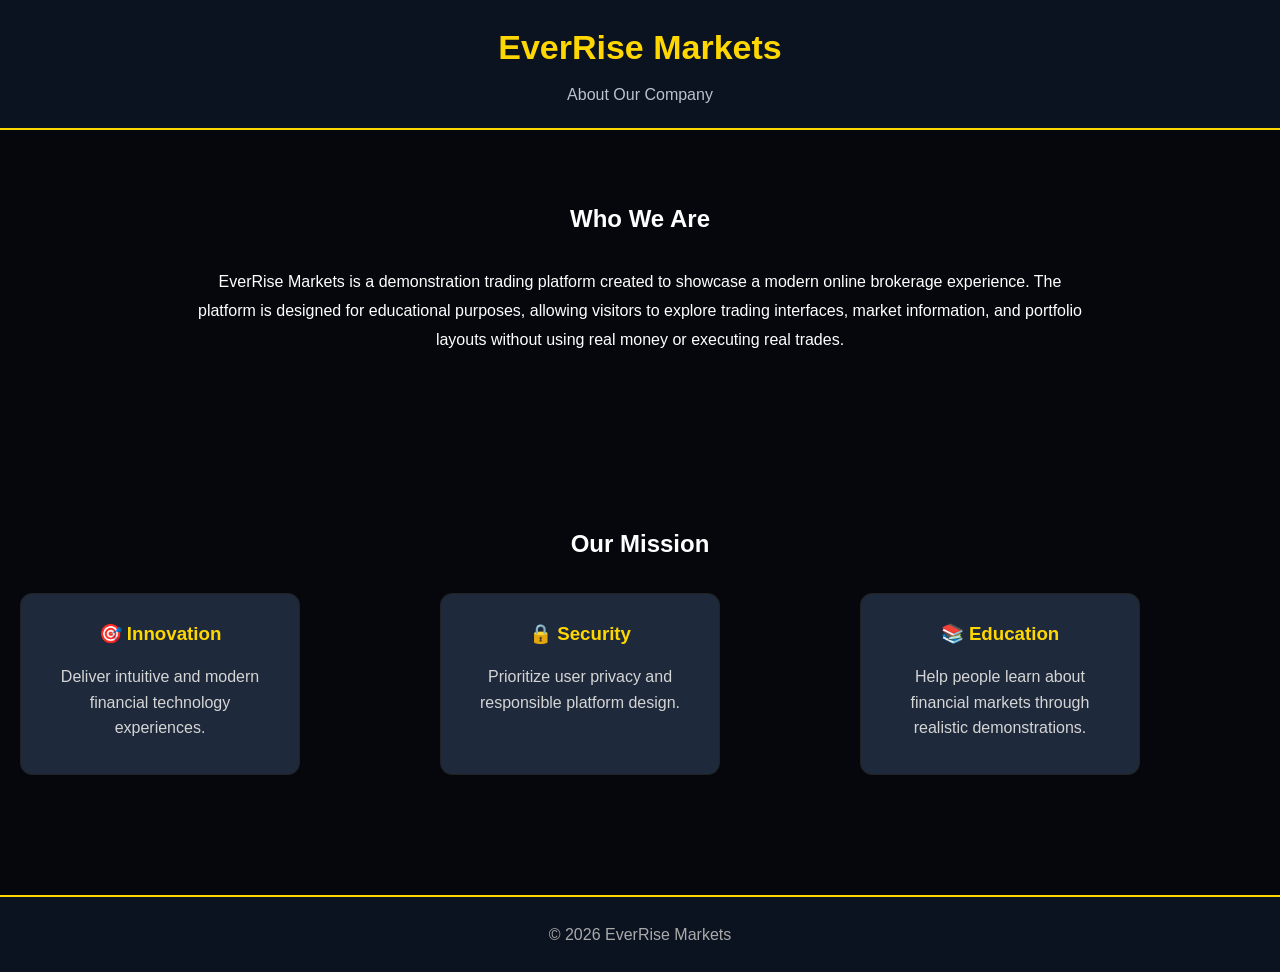
<file: about.html>
<!DOCTYPE html>
<html lang="en">
<head>
<meta charset="UTF-8">
<meta name="viewport" content="width=device-width, initial-scale=1.0">
<title>About Us - EverRise Markets</title>

<link rel="stylesheet" href="style.css">
</head>

<body>

<header>

<h1>EverRise Markets</h1>

<p>About Our Company</p>

</header>

<section class="section">

<h2>Who We Are</h2>

<p style="max-width:900px;margin:30px auto;line-height:1.8;">

EverRise Markets is a demonstration trading platform created to showcase a modern online brokerage experience. The platform is designed for educational purposes, allowing visitors to explore trading interfaces, market information, and portfolio layouts without using real money or executing real trades.

</p>

</section>

<section class="section">

<h2>Our Mission</h2>

<div class="cards">

<div class="card">
<h3>🎯 Innovation</h3>
<p>Deliver intuitive and modern financial technology experiences.</p>
</div>

<div class="card">
<h3>🔒 Security</h3>
<p>Prioritize user privacy and responsible platform design.</p>
</div>

<div class="card">
<h3>📚 Education</h3>
<p>Help people learn about financial markets through realistic demonstrations.</p>
</div>

</div>

</section>

<footer>

<p>© 2026 EverRise Markets</p>

</footer>

<script src="script.js"></script>

</body>
</html>
</file>
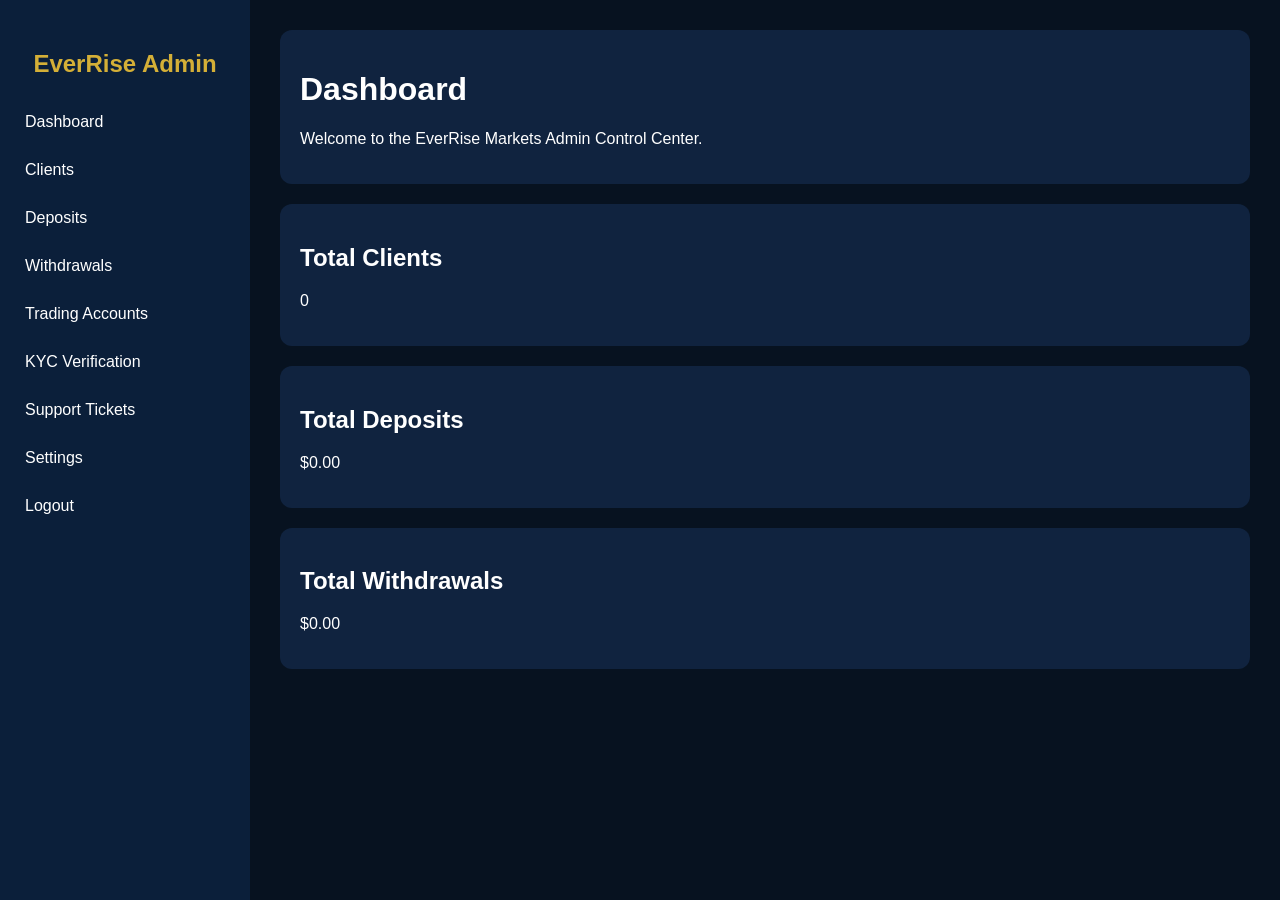
<file: admin.html>
<!DOCTYPE html>
<html lang="en">
<head>
<meta charset="UTF-8">
<meta name="viewport" content="width=device-width, initial-scale=1.0">
<title>EverRise Markets Admin Dashboard</title>

<style>

body{
    margin:0;
    font-family:Arial,Helvetica,sans-serif;
    background:#071220;
    color:white;
}

.sidebar{
    position:fixed;
    width:250px;
    height:100%;
    background:#0B1F3A;
    padding-top:30px;
}

.sidebar h2{
    text-align:center;
    color:#D4AF37;
}

.sidebar a{
    display:block;
    color:white;
    text-decoration:none;
    padding:15px 25px;
}

.sidebar a:hover{
    background:#D4AF37;
    color:#0B1F3A;
}

.main{
    margin-left:250px;
    padding:30px;
}

.card{
    background:#10233f;
    padding:20px;
    border-radius:12px;
    margin-bottom:20px;
}

</style>

</head>

<body>

<div class="sidebar">

<h2>EverRise Admin</h2>

<a href="#">Dashboard</a>
<a href="#">Clients</a>
<a href="#">Deposits</a>
<a href="#">Withdrawals</a>
<a href="#">Trading Accounts</a>
<a href="#">KYC Verification</a>
<a href="#">Support Tickets</a>
<a href="#">Settings</a>
<a href="#">Logout</a>

</div>

<div class="main">

<div class="card">
<h1>Dashboard</h1>
<p>Welcome to the EverRise Markets Admin Control Center.</p>
</div>

<div class="card">
<h2>Total Clients</h2>
<p>0</p>
</div>

<div class="card">
<h2>Total Deposits</h2>
<p>$0.00</p>
</div>

<div class="card">
<h2>Total Withdrawals</h2>
<p>$0.00</p>
</div>

</div>

</body>
</html>
</file>
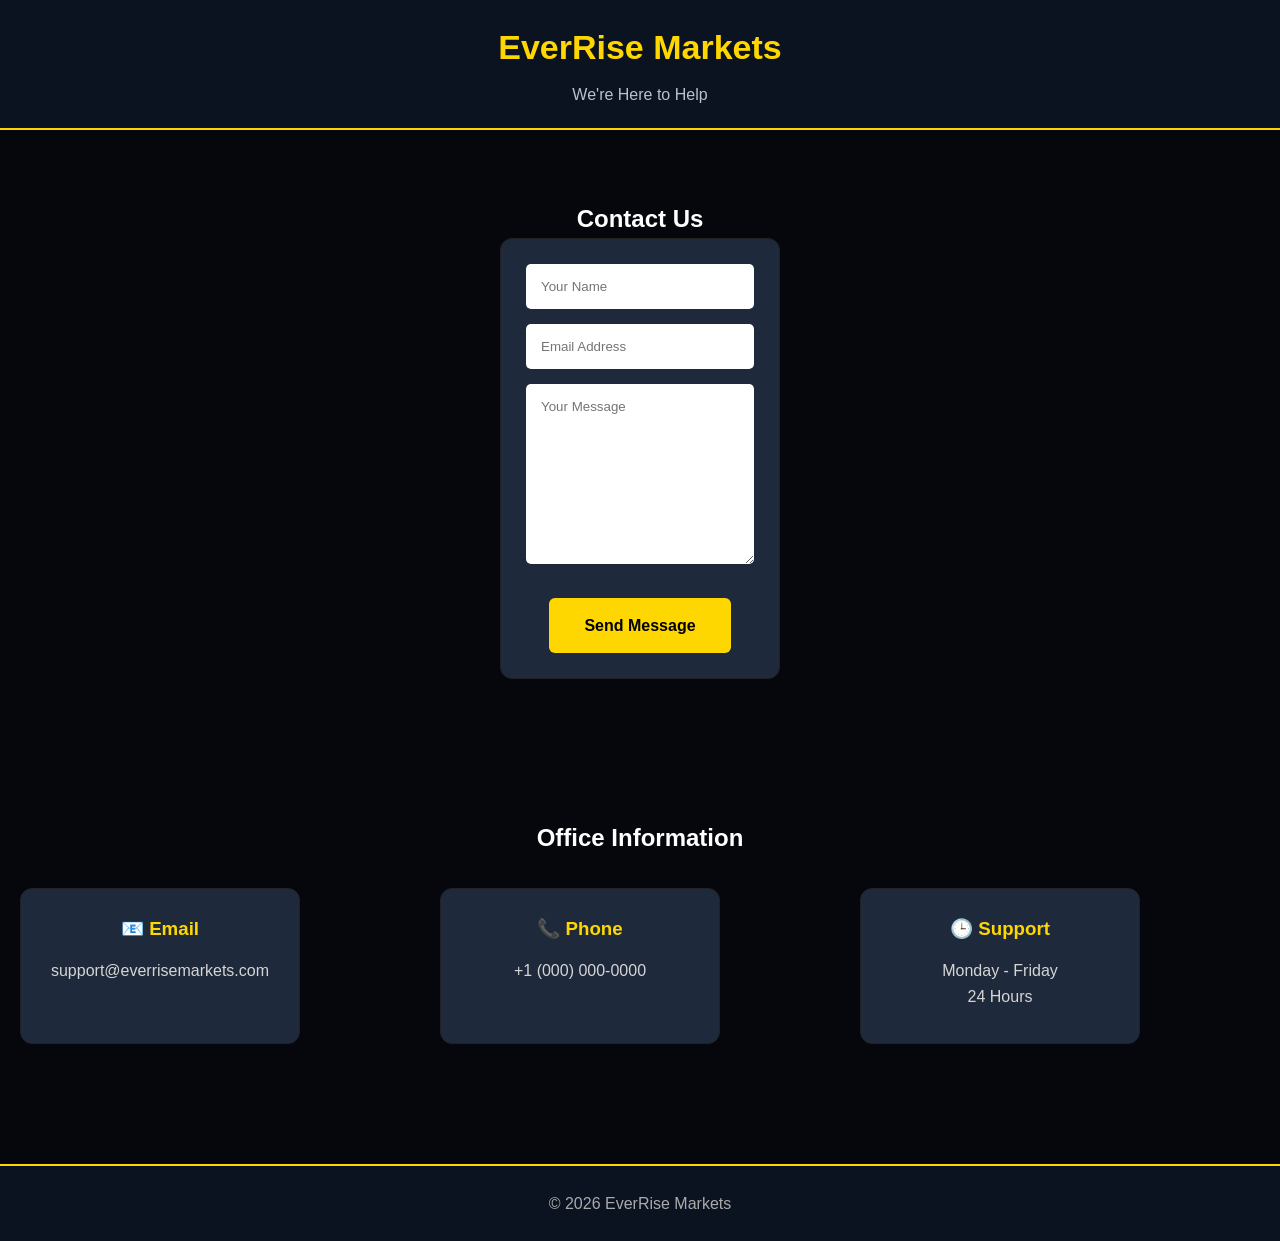
<file: contact.html>
<!DOCTYPE html>
<html lang="en">
<head>
<meta charset="UTF-8">
<meta name="viewport" content="width=device-width, initial-scale=1.0">
<title>Contact - EverRise Markets</title>

<link rel="stylesheet" href="style.css">

</head>

<body>

<header>

<h1>EverRise Markets</h1>

<p>We're Here to Help</p>

</header>

<section class="section">

<h2>Contact Us</h2>

<div class="card" style="max-width:700px;margin:auto;">

<input
type="text"
placeholder="Your Name"
style="width:100%;padding:15px;margin-bottom:15px;border:none;border-radius:5px;">

<input
type="email"
placeholder="Email Address"
style="width:100%;padding:15px;margin-bottom:15px;border:none;border-radius:5px;">

<textarea
placeholder="Your Message"
style="width:100%;height:180px;padding:15px;border:none;border-radius:5px;"></textarea>

<br><br>

<a href="#" class="btn">

Send Message

</a>

</div>

</section>

<section class="section">

<h2>Office Information</h2>

<div class="cards">

<div class="card">

<h3>📧 Email</h3>

<p>support@everrisemarkets.com</p>

</div>

<div class="card">

<h3>📞 Phone</h3>

<p>+1 (000) 000-0000</p>

</div>

<div class="card">

<h3>🕒 Support</h3>

<p>Monday - Friday<br>24 Hours</p>

</div>

</div>

</section>

<footer>

<p>

© 2026 EverRise Markets

</p>

</footer>

<script src="script.js"></script>

</body>

</html>
</file>
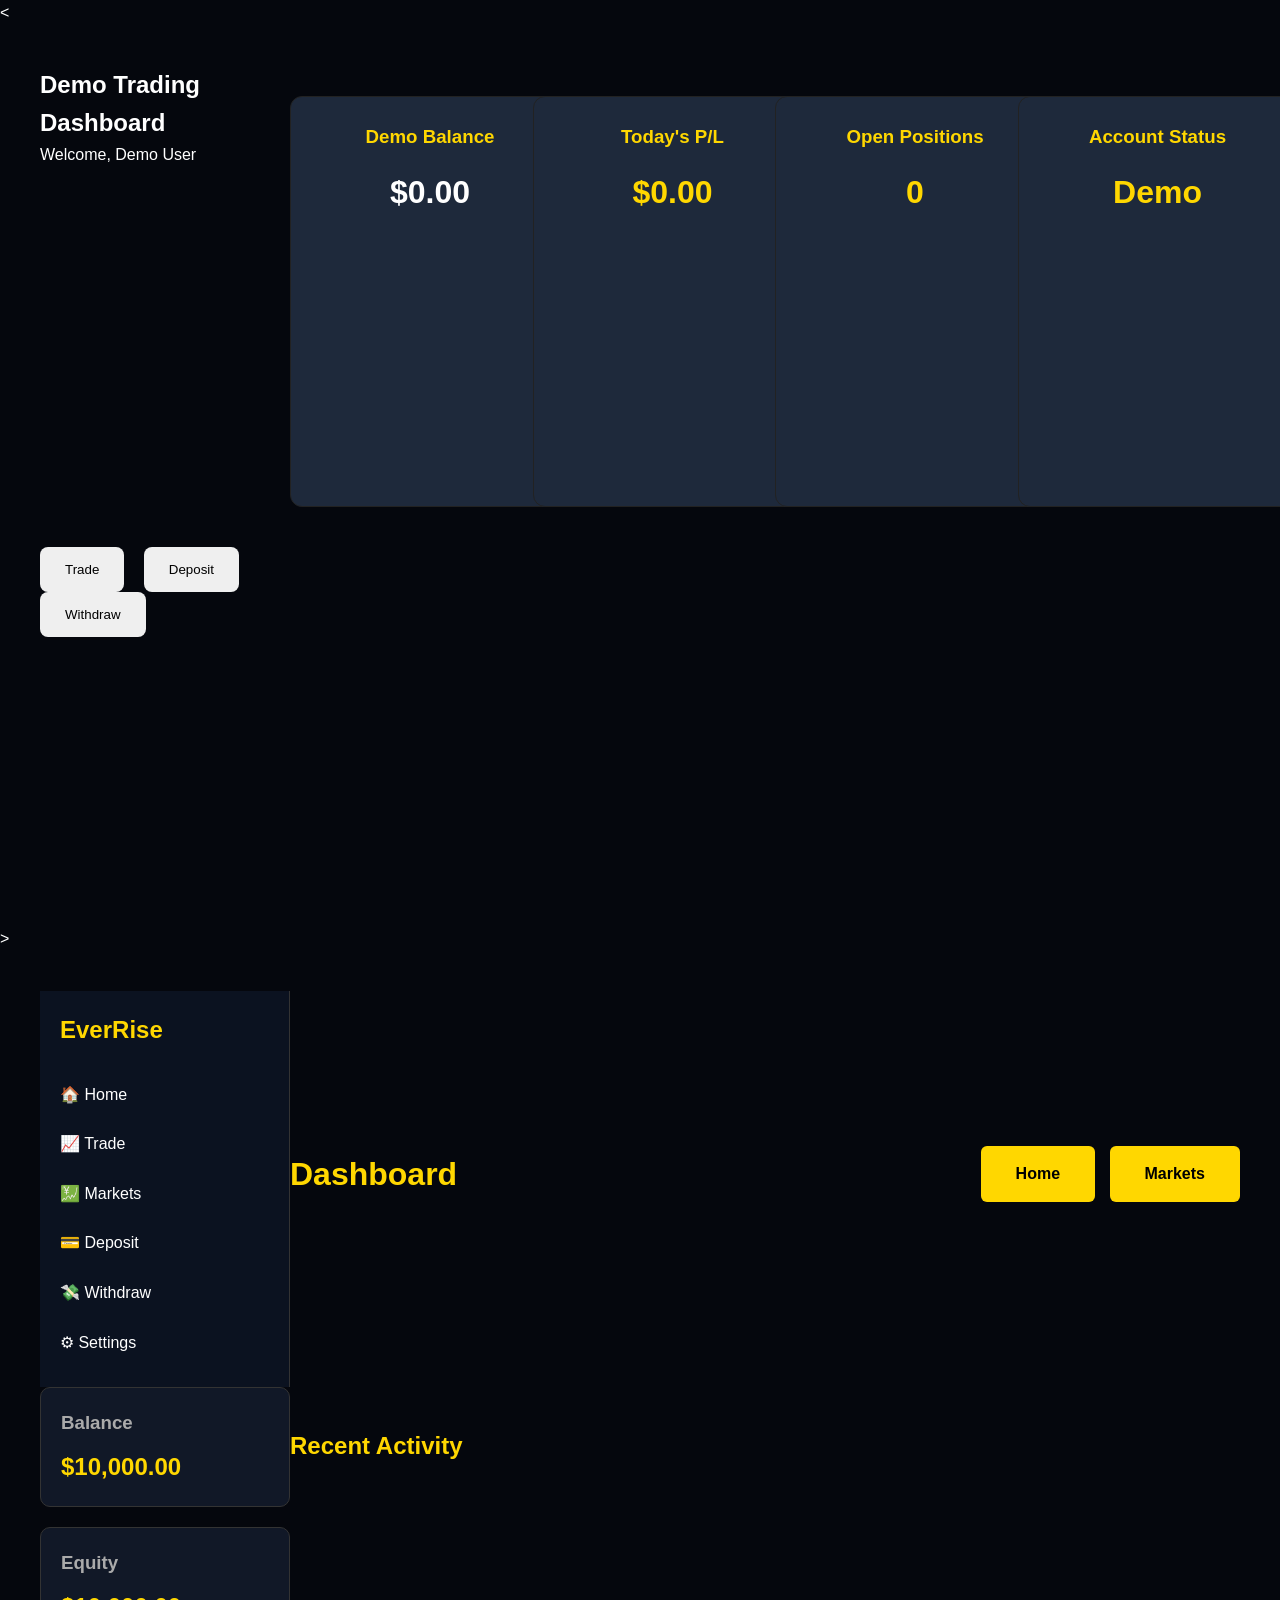
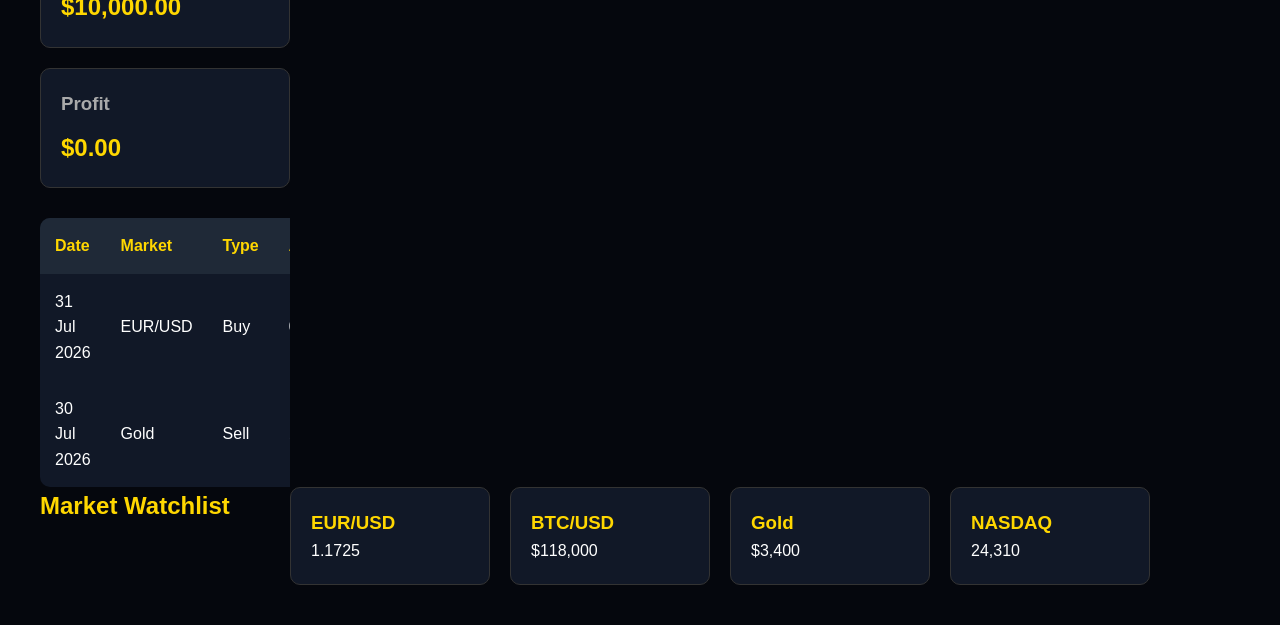
<file: dashboard.html>
<!DOCTYPE html>
<html lang="en">
<head>
<meta charset="UTF-8">
<meta name="viewport" content="width=device-width, initial-scale=1.0">
<title>Dashboard - EverRise Markets</title>

<link rel="stylesheet" href="style.css">

<style>
.dashboard{
display:grid;
grid-template-columns:250px 1fr;
min-height:100vh;
}

.sidebar{
background:#0b1220;
padding:20px;
border-right:1px solid #333;
}

.sidebar h2{
color:gold;
margin-bottom:20px;
}

.sidebar a{
display:block;
color:white;
text-decoration:none;
padding:12px 0;
}

.sidebar a:hover{
color:gold;
}

.main{
padding:25px;
background:#05070d;
}

.topcards{
display:flex;
flex-wrap:wrap;
gap:20px;
margin-bottom:30px;
}

.balance{
background:#111827;
padding:20px;
border-radius:10px;
flex:1;
min-width:220px;
border:1px solid #333;
}

.balance h3{
color:#aaa;
}

.balance h2{
color:gold;
margin-top:10px;
}
<div style="margin-bottom:30px;">

<a href="#" class="btn">Deposit</a>

<a href="#" class="btn" style="margin-left:10px;">Withdraw</a>

<a href="#" class="btn" style="margin-left:10px;">Trade</a>

</div>
.chart{
height:350px;
background:#111827;
border-radius:10px;
display:flex;
align-items:center;
justify-content:center;
color:#777;
font-size:24px;
border:1px solid #333;
margin-bottom:30px;
}

.watchlist{
display:flex;
flex-wrap:wrap;
gap:20px;
}

.marketcard{
background:#111827;
padding:20px;
border-radius:10px;
width:200px;
border:1px solid #333;
}

.marketcard h3{
color:gold;
}
</style>

</head>

<<div class="dashboard">

    <div class="topbar">
        <h2>Demo Trading Dashboard</h2>
        <p>Welcome, Demo User</p>
    </div>

    <div class="cards">

        <div class="card">
            <h3>Demo Balance</h3>
            <h1>$0.00</h1>
        </div>

        <div class="card">
            <h3>Today's P/L</h3>
            <h2>$0.00</h2>
        </div>

        <div class="card">
            <h3>Open Positions</h3>
            <h2>0</h2>
        </div>

        <div class="card">
            <h3>Account Status</h3>
            <h2>Demo</h2>
        </div>

    </div>

    <div class="actions">
        <button onclick="location.href='trade.html'">Trade</button>

        <button onclick="alert('Demo platform: no real deposits accepted.')">
            Deposit
        </button>

        <button onclick="alert('Demo platform: withdrawals are unavailable.')">
            Withdraw
        </button>
    </div>

</div>>

<div class="dashboard">

<div class="sidebar">

<h2>EverRise</h2>

<a href="index.html">🏠 Home</a>

<a href="#">📈 Trade</a>

<a href="markets.html">💹 Markets</a>

<a href="#">💳 Deposit</a>

<a href="#">💸 Withdraw</a>

<a href="#">⚙ Settings</a>

</div>

<div style="display:flex;justify-content:space-between;align-items:center;margin-bottom:30px;">

<h1 style="color:gold;">
Dashboard
</h1>

<div>

<a href="index.html" class="btn">Home</a>

<a href="markets.html" class="btn" style="margin-left:10px;">Markets</a>

</div>

</div>

<div class="topcards">

<div class="balance">
<h3>Balance</h3>
<h2>$10,000.00</h2>
</div>

<div class="balance">
<h3>Equity</h3>
<h2>$10,000.00</h2>
</div>

<div class="balance">
<h3>Profit</h3>
<h2>$0.00</h2>
</div>

</div>
<h2 style="color:gold;margin:40px 0 20px;">Recent Activity</h2>

<div style="overflow-x:auto;">

<table style="width:100%;border-collapse:collapse;background:#111827;border-radius:10px;overflow:hidden;">

<tr style="background:#1f2937;color:gold;">
<th style="padding:15px;text-align:left;">Date</th>
<th style="padding:15px;text-align:left;">Market</th>
<th style="padding:15px;text-align:left;">Type</th>
<th style="padding:15px;text-align:left;">Amount</th>
<th style="padding:15px;text-align:left;">Status</th>
</tr>

<tr>
<td style="padding:15px;">31 Jul 2026</td>
<td style="padding:15px;">EUR/USD</td>
<td style="padding:15px;">Buy</td>
<td style="padding:15px;">0.50 Lot</td>
<td style="padding:15px;color:lime;">Open</td>
</tr>

<tr>
<td style="padding:15px;">30 Jul 2026</td>
<td style="padding:15px;">Gold</td>
<td style="padding:15px;">Sell</td>
<td style="padding:15px;">1.00 Lot</td>
<td style="padding:15px;color:#ff4d4d;">Closed</td>
</tr>

</table>

</div>
<div class="chart">

<iframe
src="https://s.tradingview.com/widgetembed/?frameElementId=tradingview&symbol=FX%3AEURUSD&interval=60&theme=dark&style=1&timezone=Etc%2FUTC&withdateranges=1&hide_side_toolbar=0&allow_symbol_change=1&saveimage=1&studies=[]"
style="width:100%;height:100%;border:none;border-radius:10px;">
</iframe>

</div>



<h2 style="color:gold;margin-bottom:20px;">Market Watchlist</h2>

<div class="watchlist">

<div class="marketcard">
<h3>EUR/USD</h3>
<p id="eurusd">1.1725</p>
</div>

<div class="marketcard">
<h3>BTC/USD</h3>
<p id="btc">$118,000</p>
</div>

<div class="marketcard">
<h3>Gold</h3>
<p id="gold">$3,400</p>
</div>

<div class="marketcard">
<h3>NASDAQ</h3>
<p id="nasdaq">24,310</p>
</div>

</div>

</div>

</div>

<script src="script.js"></script>

</body>
</html>
</file>
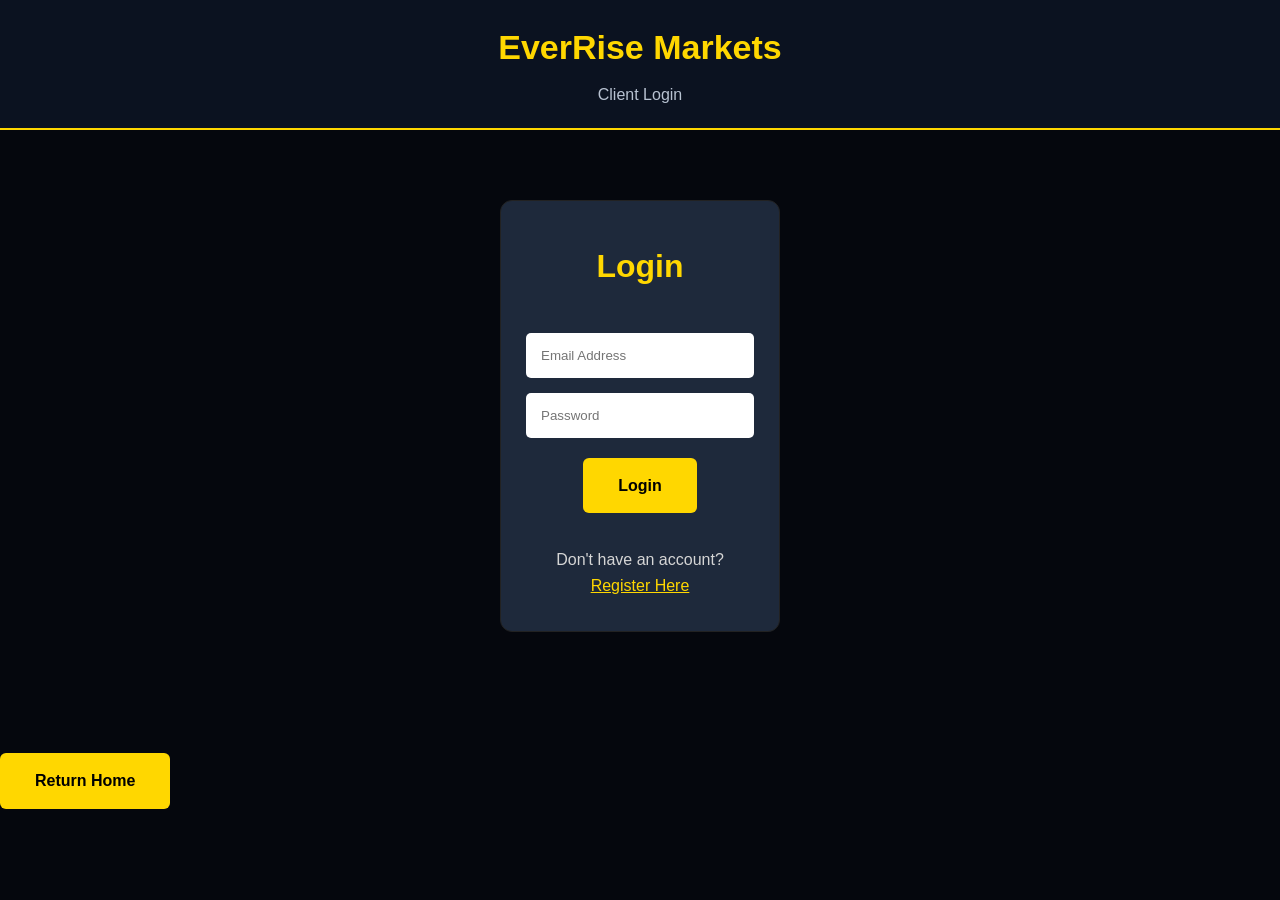
<file: login.html>
<!DOCTYPE html>
<html lang="en">
<head>
<meta charset="UTF-8">
<meta name="viewport" content="width=device-width, initial-scale=1.0">
<title>Login - EverRise Markets</title>

<link rel="stylesheet" href="style.css">

</head>

<body>

<header>

<h1>EverRise Markets</h1>

<p>Client Login</p>

</header>

<section class="section">

<div class="card" style="max-width:400px;margin:auto;">

<h2 style="color:gold;">Login</h2>

<br>

<input
type="email"
placeholder="Email Address"
style="width:100%;padding:15px;margin-bottom:15px;border:none;border-radius:5px;">

<input
type="password"
placeholder="Password"
style="width:100%;padding:15px;margin-bottom:20px;border:none;border-radius:5px;">

<a href="dashboard.html" class="btn">

Login

</a>

<br><br>

<p>

Don't have an account?

<a href="register.html" style="color:gold;">

Register Here

</a>

</p>

</div>

</section>

<script src="script.js"></script>

</body>
</html>
<br><br>

<a href="index.html" class="btn">

Return Home

</a>
</file>
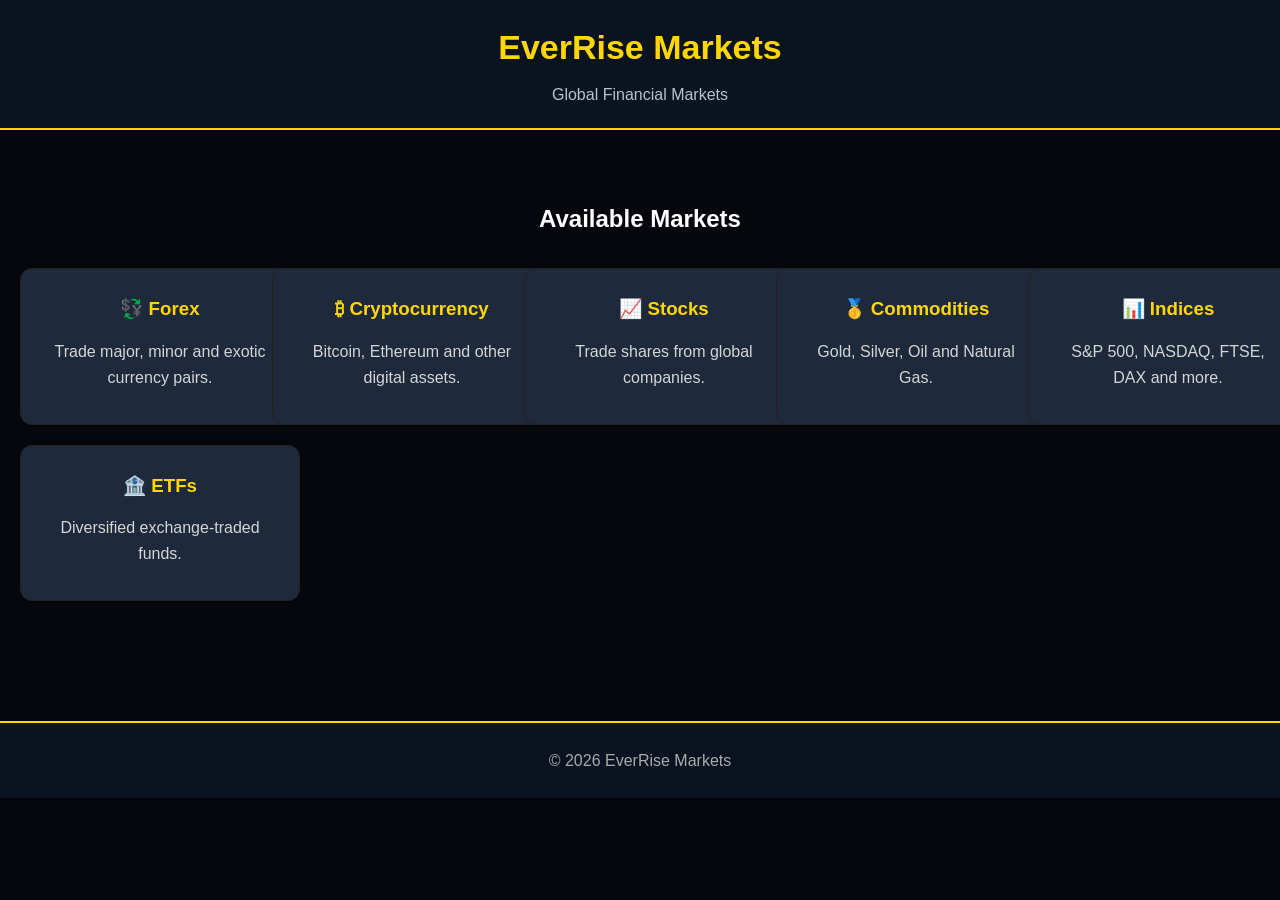
<file: markets.html>
<!DOCTYPE html>
<html lang="en">
<head>
<meta charset="UTF-8">
<meta name="viewport" content="width=device-width, initial-scale=1.0">
<title>Markets - EverRise Markets</title>
<link rel="stylesheet" href="style.css">
</head>

<body>

<header>
<h1>EverRise Markets</h1>
<p>Global Financial Markets</p>
</header>

<section class="section">

<h2>Available Markets</h2>

<div class="cards">

<div class="card">
<h3>💱 Forex</h3>
<p>Trade major, minor and exotic currency pairs.</p>
</div>

<div class="card">
<h3>₿ Cryptocurrency</h3>
<p>Bitcoin, Ethereum and other digital assets.</p>
</div>

<div class="card">
<h3>📈 Stocks</h3>
<p>Trade shares from global companies.</p>
</div>

<div class="card">
<h3>🥇 Commodities</h3>
<p>Gold, Silver, Oil and Natural Gas.</p>
</div>

<div class="card">
<h3>📊 Indices</h3>
<p>S&P 500, NASDAQ, FTSE, DAX and more.</p>
</div>

<div class="card">
<h3>🏦 ETFs</h3>
<p>Diversified exchange-traded funds.</p>
</div>

</div>

</section>

<footer>

<p>© 2026 EverRise Markets</p>

</footer>

<script src="script.js"></script>

</body>
</html>
</file>
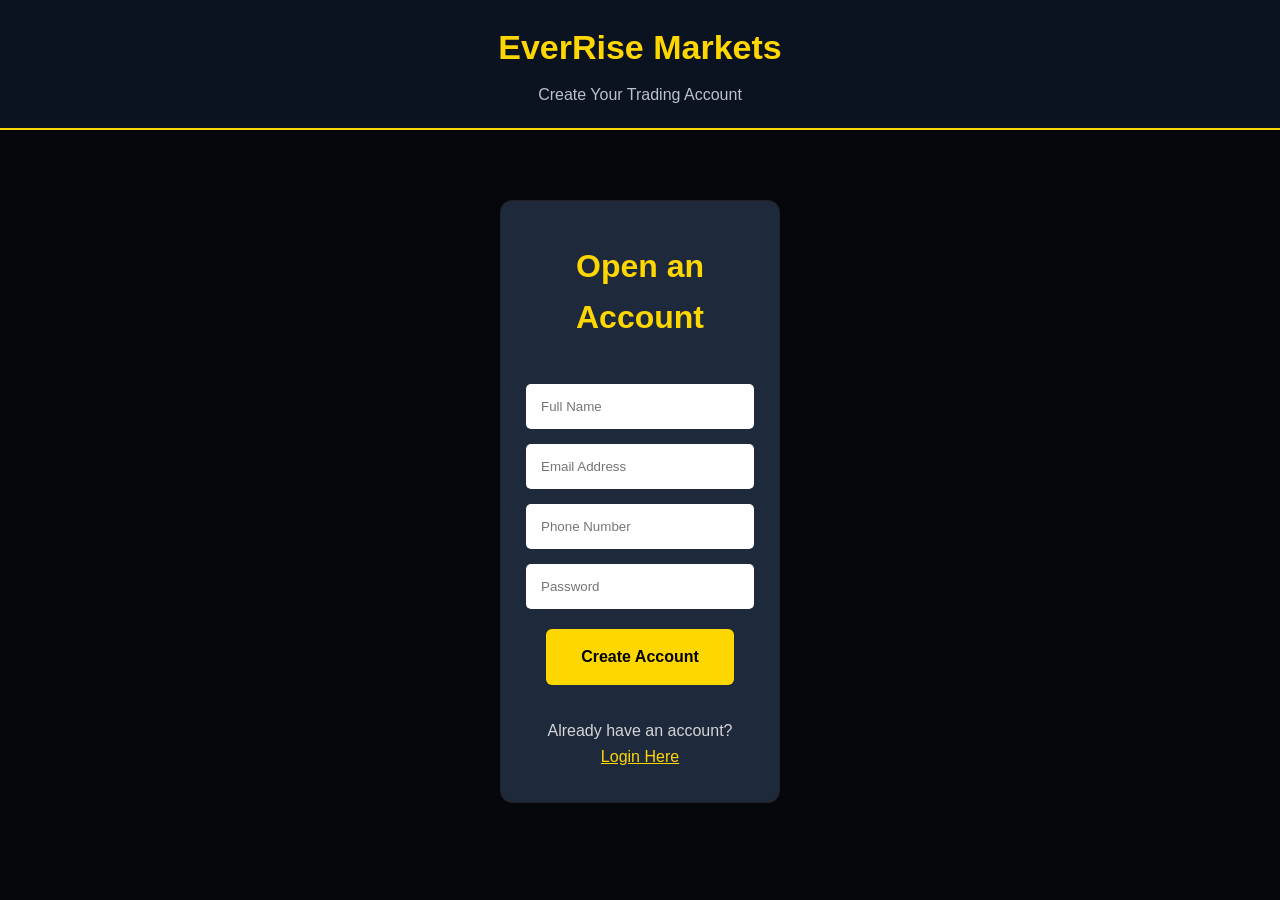
<file: register.html>
<!DOCTYPE html>
<html lang="en">
<head>
<meta charset="UTF-8">
<meta name="viewport" content="width=device-width, initial-scale=1.0">
<title>Register - EverRise Markets</title>

<link rel="stylesheet" href="style.css">

</head>

<body>

<header>

<h1>EverRise Markets</h1>

<p>Create Your Trading Account</p>

</header>

<section class="section">

<div class="card" style="max-width:450px;margin:auto;">

<h2 style="color:gold;">Open an Account</h2>

<br>

<input type="text" placeholder="Full Name" style="width:100%;padding:15px;margin-bottom:15px;border:none;border-radius:5px;">

<input type="email" placeholder="Email Address" style="width:100%;padding:15px;margin-bottom:15px;border:none;border-radius:5px;">

<input type="tel" placeholder="Phone Number" style="width:100%;padding:15px;margin-bottom:15px;border:none;border-radius:5px;">

<input type="password" placeholder="Password" style="width:100%;padding:15px;margin-bottom:20px;border:none;border-radius:5px;">

<a href="dashboard.html" class="btn">
Create Account
</a>

<br><br>

<p>

Already have an account?

<a href="login.html" style="color:gold;">

Login Here

</a>

</p>

</div>

</section>

<script src="script.js"></script>

</body>
</html>
</file>
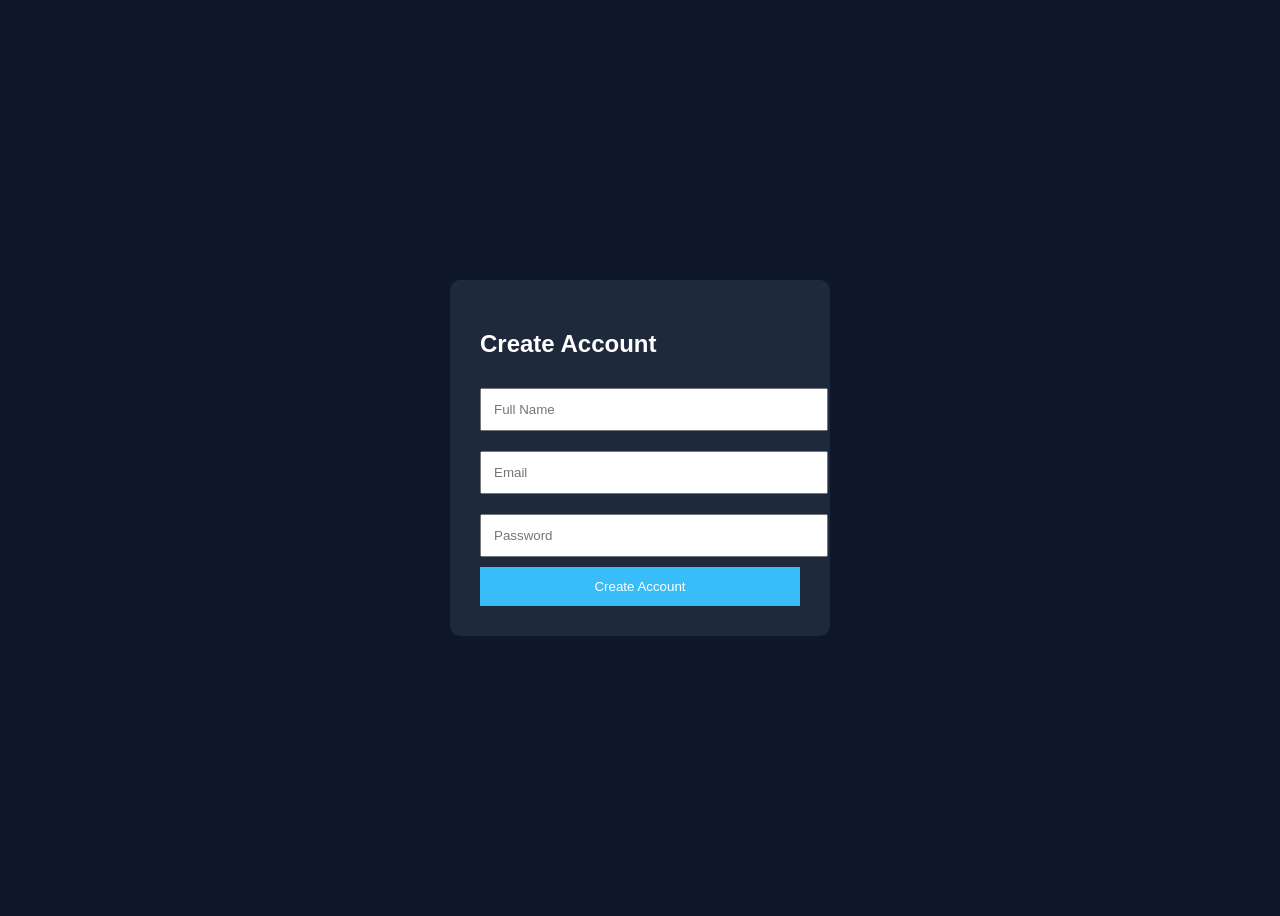
<file: signup.html>
<!DOCTYPE html>
<html lang="en">
<head>
<meta charset="UTF-8">
<meta name="viewport" content="width=device-width, initial-scale=1.0">
<title>Sign Up</title>

<style>
body{
    font-family:Arial,sans-serif;
    background:#0f172a;
    color:white;
    display:flex;
    justify-content:center;
    align-items:center;
    height:100vh;
}

form{
    background:#1e293b;
    padding:30px;
    border-radius:10px;
    width:320px;
}

input{
    width:100%;
    padding:12px;
    margin:10px 0;
}

button{
    width:100%;
    padding:12px;
    background:#38bdf8;
    color:white;
    border:none;
    cursor:pointer;
}
</style>
</head>

<body>

<form>
<h2>Create Account</h2>

<input type="text" placeholder="Full Name" required>

<input type="email" placeholder="Email" required>

<input type="password" placeholder="Password" required>

<button>Create Account</button>

</form>

</body>
</html>
</file>
<file: style.css>
/* EverRise Markets */

*{
margin:0;
padding:0;
box-sizing:border-box;
font-family:Arial, Helvetica, sans-serif;
}

body{
background:#05070d;
color:white;
line-height:1.6;
}

header{
background:#0b1220;
padding:20px;
text-align:center;
border-bottom:2px solid gold;
}

header h1{
color:gold;
font-size:34px;
}

header p{
color:#b8c2d1;
margin-top:8px;
}

nav{
background:#111827;
padding:15px;
display:flex;
justify-content:center;
gap:25px;
flex-wrap:wrap;
}

nav a{
color:white;
text-decoration:none;
font-weight:bold;
transition:.3s;
}

nav a:hover{
color:gold;
}

.hero{
padding:90px 20px;
text-align:center;
background:linear-gradient(135deg,#07121f,#0b1d33);
}

.hero h1{
font-size:42px;
color:gold;
margin-bottom:20px;
}

.hero p{
max-width:700px;
margin:auto;
color:#d1d5db;
margin-bottom:30px;
}

.btn{
display:inline-block;
padding:15px 35px;
background:gold;
color:black;
font-weight:bold;
text-decoration:none;
border-radius:6px;
transition:.3s;
}

.btn:hover{
background:#ffd54f;
}

.section{
padding:70px 20px;
text-align:center;
}

.cards{
display:flex;
flex-wrap:wrap;
justify-content:center;
gap:20px;
margin-top:40px;
}

.card{
background:#111827;
padding:25px;
width:280px;
border-radius:12px;
border:1px solid #222;
transition:.3s;
}

.card:hover{
transform:translateY(-8px);
border-color:gold;
}

.card h3{
color:gold;
margin-bottom:15px;
}

footer{
background:#0b1220;
padding:25px;
text-align:center;
color:#aaa;
margin-top:50px;
border-top:2px solid gold;
}
.card h2{
color:gold;
font-size:32px;
margin:15px 0;
}

.card p{
margin:8px 0;
color:#d5d5d5;
}
.ticker{

background:#000;

border-top:1px solid gold;

border-bottom:1px solid gold;

overflow:hidden;

white-space:nowrap;

padding:12px 0;

}

.ticker-content{

display:inline-block;

color:gold;

font-weight:bold;

animation:ticker 30s linear infinite;

}

@keyframes ticker{

0%{

transform:translateX(100%);

}

100%{

transform:translateX(-100%);

}

}.dashboard{
    padding:40px;
}

.cards{
    display:grid;
    grid-template-columns:repeat(auto-fit,minmax(220px,1fr));
    gap:20px;
    margin-top:30px;
}

.card{
    background:#1e293b;
    padding:25px;
    border-radius:12px;
    text-align:center;
}

.actions{
    margin-top:40px;
}

.actions button{
    padding:15px 25px;
    margin-right:15px;
    border:none;
    border-radius:8px;
    cursor:pointer;
}
</file>
